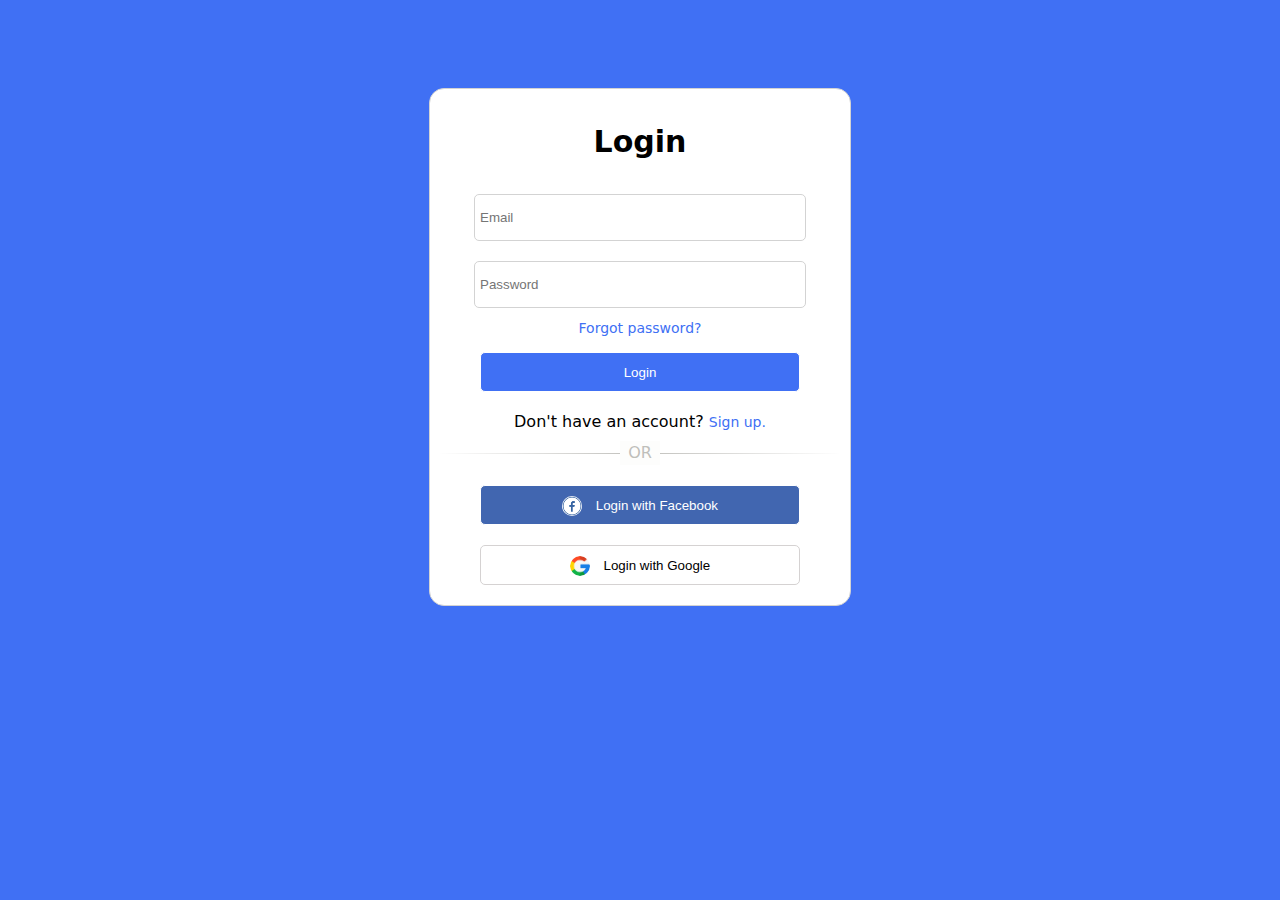
<file: index.html>
<!DOCTYPE html>
<html>
    <head>
        <title> Login </title>
        <link rel="stylesheet" type="text/css" href="style.css">
    </head>
    <body>
        <div class="box-model">
            <section class="login-form">
                <h2>Login</h2>
                <form>
                    <div class="form-group text-center">
                        <input type="text" id="username" class="text-box" name="username" placeholder="Email" required>
                    </div>
                    <div class="form-group text-center">
                        <input type="password" id="password" class="text-box" name="password" placeholder="Password" required>
                    </div>
                    <div class="form-group text-center margin-bottom-5">
                        <a href="#" class="forgot-password">Forgot password?</a>
                    </div>
                    <div class="form-group text-center margin-bottom-10">
                        <input type="submit" class="login-btn internal-login-btn" value="Login">
                    </div>
                    <div class="form-group text-center">
                        <span> Don't have an account? </span><a href="#" class="forgot-password"> Sign up.</a>
                    </div>
                </form>
            </section>
            <section class="seprator">
                <hr class="hr-text" data-content="OR">
            </section>
            <section class="fb-login text-center">
                <button class="login-btn fb-login-btn social-login-btn">
                    <img src="./fb-logo-1.png" class="social-btn-img"> 
                    Login with Facebook 
                </button>
            </section>
            <section class="google-login text-center">
                <button class="login-btn google-login-btn social-login-btn">
                        <img src="./google-btn-logo.png" class="social-btn-img"> 
                        Login with Google 
                </button>
            </section>
        </div>
    </body>
</html>
</file>
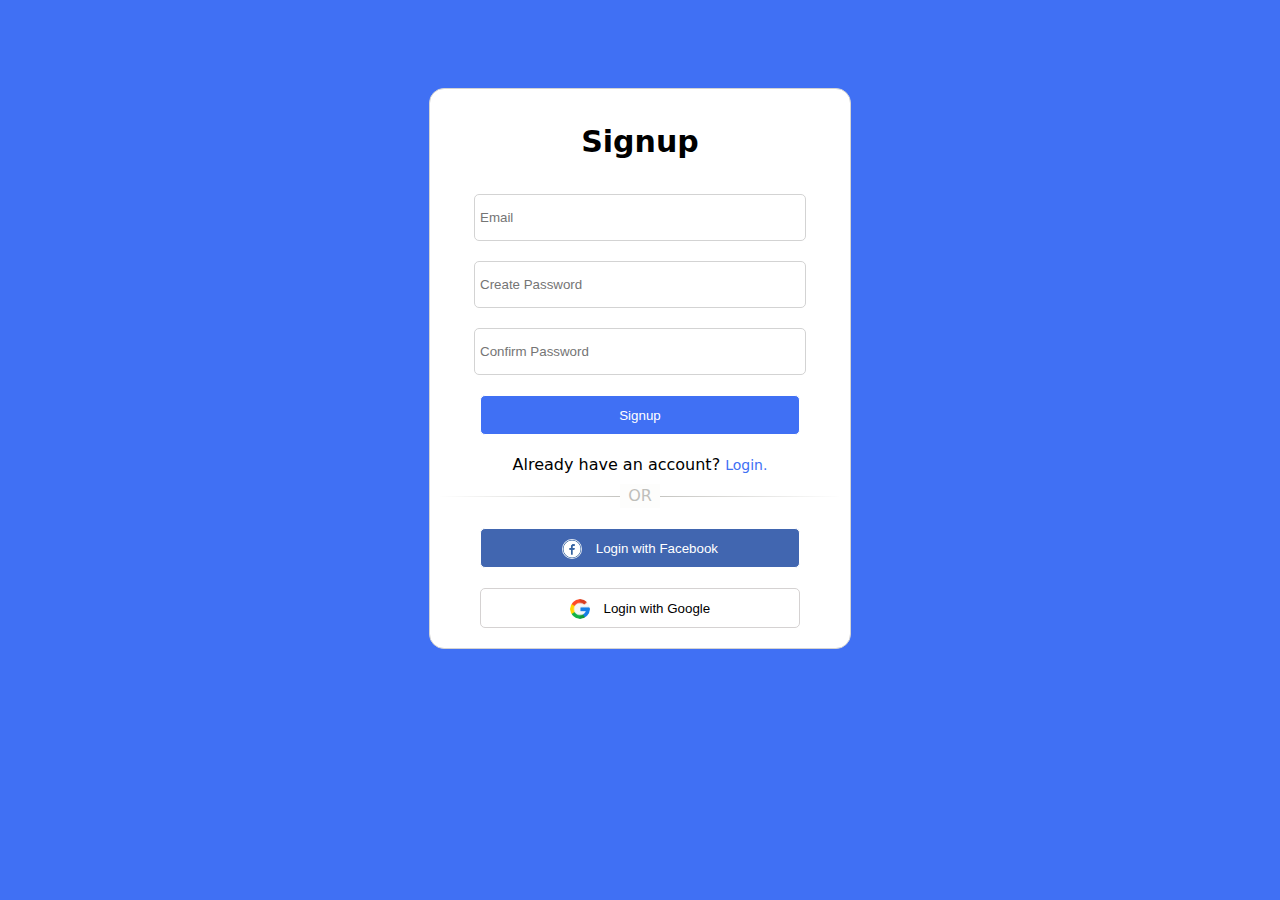
<file: signup.html>
<!DOCTYPE html>
<html>

    <head>
        <title> Signup </title>
        <link rel="stylesheet" type="text/css" href="style.css">
    </head>

    <body>
        <div class="box-model">
            <section class="signup-form">
                <h2>Signup</h2>
                <form>
                    <div class="form-group text-center">
                        <input type="text" id="email" class="text-box" name="email" placeholder="Email" required>
                    </div>
                    <div class="form-group text-center">
                        <input type="password" id="password" class="text-box" name="password" placeholder="Create Password" required>
                    </div>
                    <div class="form-group text-center">
                        <input type="password" id="repeat_password" class="text-box" name="repeat_password" placeholder="Confirm Password" required>
                    </div>
                    <div class="form-group text-center margin-bottom-10">
                        <input type="submit" class="signup-btn" value="Signup">
                    </div>
                    <div class="form-group text-center">
                        <span> Already have an account? </span><a href="#" class="already-have-account"> Login.</a>
                    </div>
                </form>
            </section>

            <section class="seprator">
                <hr class="hr-text" data-content="OR">
            </section>
            <section class="fb-login text-center">
                <button class="login-btn fb-login-btn social-login-btn">
                    <img src="./fb-logo-1.png" class="social-btn-img"> 
                    Login with Facebook 
                </button>
            </section>
            <section class="google-login text-center">
                <button class="login-btn google-login-btn social-login-btn">
                        <img src="./google-btn-logo.png" class="social-btn-img"> 
                        Login with Google 
                </button>
            </section>

        </div>
    </body>

</html>
</file>
<file: style.css>
body {
  background-color:#4070f4;
}
.box-model {
  background-color: white;
  width: 400px;
  margin: 7% auto;
  font-family: system-ui, -apple-system, BlinkMacSystemFont, 'Segoe UI', Roboto, Oxygen, Ubuntu, Cantarell, 'Open Sans', 'Helvetica Neue', sans-serif;
  border: 1px solid lightgrey;
  border-radius: 15px;
  padding: 10px;
}
.text-box {
  border: 1px solid lightgrey;
  border-radius: 5px;
  height: 35px;
  width: 80%;
  margin: 10px;
  text-align: left;
  padding: 5px;
}
.forgot-password {
  text-decoration: none;
  color: #4070f4;
  font-size: 14px;
}
.login-btn{
  border: 1px solid;
  border-radius: 5px;
  height: 40px;
  width: 80%;
  margin: 10px;
  text-align: center;
  padding: 5px;
}

.internal-login-btn{
  background-color: #4070f4;
  color: white;
}


.text-center{
  text-align: center;
}
.hr-text {
  line-height: 1em;
  position: relative;
  outline: 0;
  border: 0;
  color: black;
  text-align: center;
  height: 1.5em;
  opacity: .5;
  &:before {
      content: '';
      background: linear-gradient(to right, transparent, #818078, transparent);
      position: absolute;
      left: 0;
      top: 50%;
      width: 100%;
      height: 1px;
  }
  &:after {
      content: attr(data-content);
      position: relative;
      display: inline-block;
      color: black;
      padding: 0 .5em;
      line-height: 1.5em;
      color: #818078;
      background-color: #fcfcfa;
  }
}

.margin-bottom-5 {
  margin-bottom : 5px;
}
.margin-bottom-10 {
  margin-bottom : 10px;
}
.seprator{
  margin-top: 10px;
  margin-bottom: 10px;
}
.social-login-btn {
  display: inline-block;
  padding: 10px 20px;
  border-radius: 5px;
  cursor: pointer;
  text-align: center;
  white-space: nowrap;
}

.social-btn-img {
  display: inline-block;
  vertical-align: middle;
  margin-right: 10px;
  width: 20px;
  height: 20px;
  border-radius:25px;
  color: black;
  background-color: white;
}

.google-login-btn {
  background-color: white; 
  border-color: rgb(213 210 210);
}
.fb-login-btn{
  background-color: #4166b0;
  color: white;
}
.login-form h2{
  text-align: center;
  font-size: 30px;
}

/* Signup CSS */

.signup-btn{
  border: 1px solid;
  border-radius: 5px;
  height: 40px;
  width: 80%;
  margin: 10px;
  text-align: center;
  padding: 5px;
  background-color: #4070f4;
  color: white;
}

.signup-form h2{
  text-align: center;
  font-size: 30px;
} 

.already-have-account {
  text-decoration: none;
  color: #4070f4;
  font-size: 14px;
}
</file>
